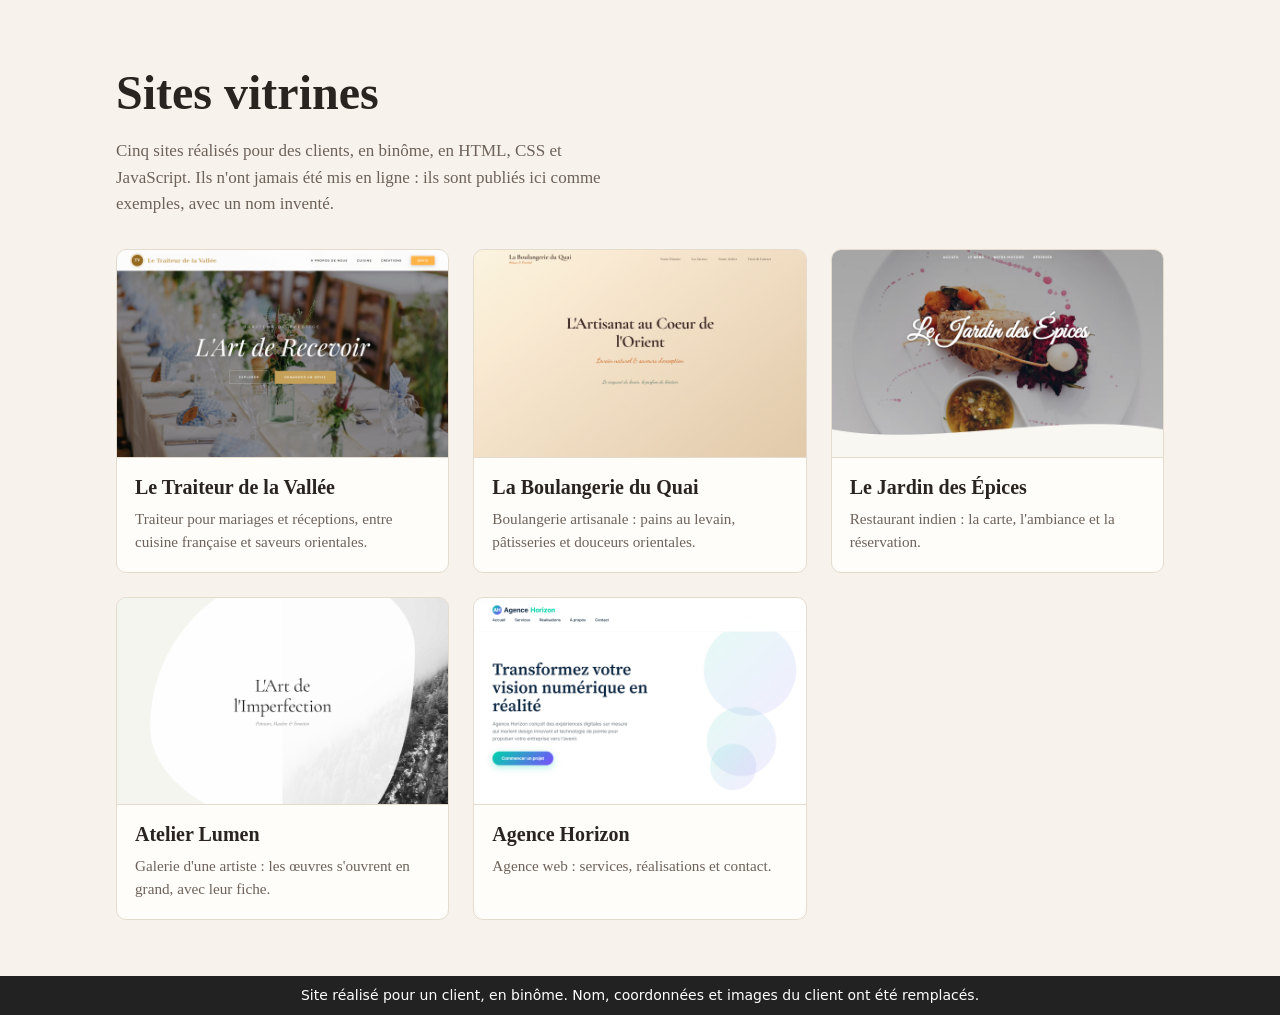
<file: index.html>
<!doctype html>
<html lang="fr">
<head>
<meta charset="utf-8">
<meta name="viewport" content="width=device-width, initial-scale=1">
<title>Sites vitrines</title>
<meta name="description" content="Cinq sites vitrines réalisés pour des clients, en binôme : traiteur, boulangerie, restaurant, galerie d'art, agence web.">
<style>
  :root { --fond: #f7f3ec; --texte: #2a2420; --doux: #6d625a; --carte: #fffdf9; --trait: #e4dbcf; --accent: #9a4a1c; }
  * { box-sizing: border-box; }
  body { margin: 0; background: var(--fond); color: var(--texte); font: 17px/1.55 Georgia, "Times New Roman", serif; }
  header { max-width: 1080px; margin: 0 auto; padding: 56px 16px 24px; }
  h1 { font-size: clamp(2rem, 5vw, 3rem); margin: 0 0 8px; font-weight: 600; }
  header p { color: var(--doux); margin: 0; max-width: 60ch; }
  main { max-width: 1080px; margin: 0 auto; padding: 8px 16px 56px; display: grid; gap: 24px; grid-template-columns: repeat(auto-fill, minmax(300px, 1fr)); }
  a.site { display: block; background: var(--carte); border: 1px solid var(--trait); border-radius: 10px; overflow: hidden; color: inherit; text-decoration: none; transition: transform .2s, box-shadow .2s; }
  a.site:hover, a.site:focus-visible { transform: translateY(-3px); box-shadow: 0 10px 24px rgba(60, 40, 20, .12); outline: none; }
  a.site img { display: block; width: 100%; aspect-ratio: 16 / 10; object-fit: cover; object-position: top; border-bottom: 1px solid var(--trait); background: var(--trait); }
  .texte { padding: 14px 18px 18px; }
  h2 { font-size: 1.25rem; margin: 0 0 4px; }
  .texte p { margin: 0; color: var(--doux); font-size: .95rem; }
  .bandeau-client { background: #222; color: #fff; font: 14px/1.4 system-ui, sans-serif; text-align: center; padding: 10px 16px; }
  @media (prefers-reduced-motion: reduce) { a.site { transition: none; } }
</style>
</head>
<body>
<header>
  <h1>Sites vitrines</h1>
  <p>Cinq sites réalisés pour des clients, en binôme, en HTML, CSS et JavaScript. Ils n'ont jamais été mis en ligne : ils sont publiés ici comme exemples, avec un nom inventé.</p>
</header>
<main>
  <a class="site" href="traiteur-de-la-vallee/"><img src="captures/traiteur-de-la-vallee.png" alt="Page d'accueil du Traiteur de la Vallée" loading="lazy"><div class="texte"><h2>Le Traiteur de la Vallée</h2><p>Traiteur pour mariages et réceptions, entre cuisine française et saveurs orientales.</p></div></a>
  <a class="site" href="boulangerie-du-quai/"><img src="captures/boulangerie-du-quai.png" alt="Page d'accueil de La Boulangerie du Quai" loading="lazy"><div class="texte"><h2>La Boulangerie du Quai</h2><p>Boulangerie artisanale : pains au levain, pâtisseries et douceurs orientales.</p></div></a>
  <a class="site" href="jardin-des-epices/"><img src="captures/jardin-des-epices.png" alt="Page d'accueil du Jardin des Épices" loading="lazy"><div class="texte"><h2>Le Jardin des Épices</h2><p>Restaurant indien : la carte, l'ambiance et la réservation.</p></div></a>
  <a class="site" href="atelier-lumen/"><img src="captures/atelier-lumen.png" alt="Page d'accueil de l'Atelier Lumen" loading="lazy"><div class="texte"><h2>Atelier Lumen</h2><p>Galerie d'une artiste : les œuvres s'ouvrent en grand, avec leur fiche.</p></div></a>
  <a class="site" href="agence-horizon/"><img src="captures/agence-horizon.png" alt="Page d'accueil de l'Agence Horizon" loading="lazy"><div class="texte"><h2>Agence Horizon</h2><p>Agence web : services, réalisations et contact.</p></div></a>
</main>
<div class="bandeau-client">Site réalisé pour un client, en binôme. Nom, coordonnées et images du client ont été remplacés.</div>
</body>
</html>
</file>
